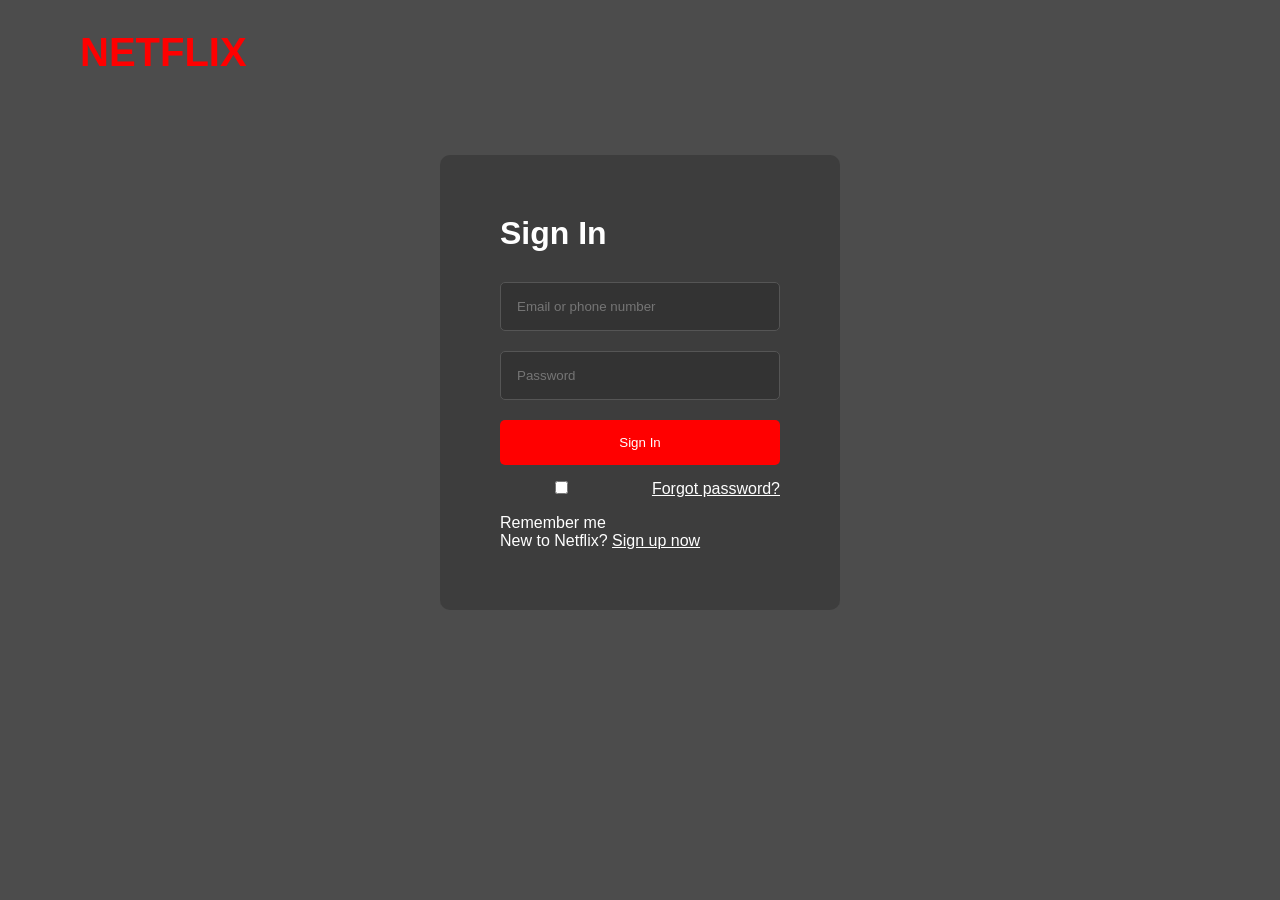
<file: login.html>
<!DOCTYPE html>
<html lang="en">
<head>
    <meta charset="UTF-8">
    <meta name="viewport" content="width=device-width, initial-scale=1.0">
    <title>Netflix Login</title>

    <link rel="stylesheet" href="login.css">
</head>

<body>

    <div class="login-page">

        <nav>
            <h1 class="logo">NETFLIX</h1>
        </nav>

        <div class="login-box">

            <h1>Sign In</h1>

            <input type="email" placeholder="Email or phone number">

            <input type="password" placeholder="Password">

            <button class="login-btn">
                Sign In
            </button>

            <div class="extra">

                <label>
                    <input type="checkbox">
                    Remember me
                </label>

                <a href="#">Forgot password?</a>

            </div>

            <p>
                New to Netflix?
                <a href="#">Sign up now</a>
            </p>

        </div>

    </div>

</body>
</html>
</file>
<file: login.css>
* {
    margin: 0;
    padding: 0;
    box-sizing: border-box;
}

body {
    background-image: linear-gradient(
        rgba(0, 0, 0, 0.7),
        rgba(0, 0, 0, 0.7)
    ),
    url("https://arnabto.github.io/Netflix-UI-Clone/assets/netflixbg.jpg");

    background-size: cover;
    background-position: center;

    color: white;
    font-family: Arial, sans-serif;
}

nav {
    padding: 30px 80px;
}

.logo {
    color: red;
    font-size: 40px;
}

.login-page {
    min-height: 100vh;
}

.login-box {
    width: 400px;
    margin: 50px auto;
    padding: 60px;

    background-color: rgba(56, 56, 56, 0.75);

    border-radius: 10px;

    backdrop-filter: blur(10px);
}
.login-box h1 {
    margin-bottom: 30px;
}

.login-box input {
    width: 100%;
    padding: 16px;
    margin-bottom: 20px;

    background-color: #333;
    color: white;

    border: 1px solid #555;
    border-radius: 5px;
}

.login-btn {
    width: 100%;
    padding: 15px;

    background: red;
    color: white;

    border: none;
    border-radius: 5px;

    cursor: pointer;
}

.extra {
    display: flex;
    justify-content: space-between;

    margin-top: 15px;
}

.extra a,
.login-box p a {
    color: white;
}
</file>
